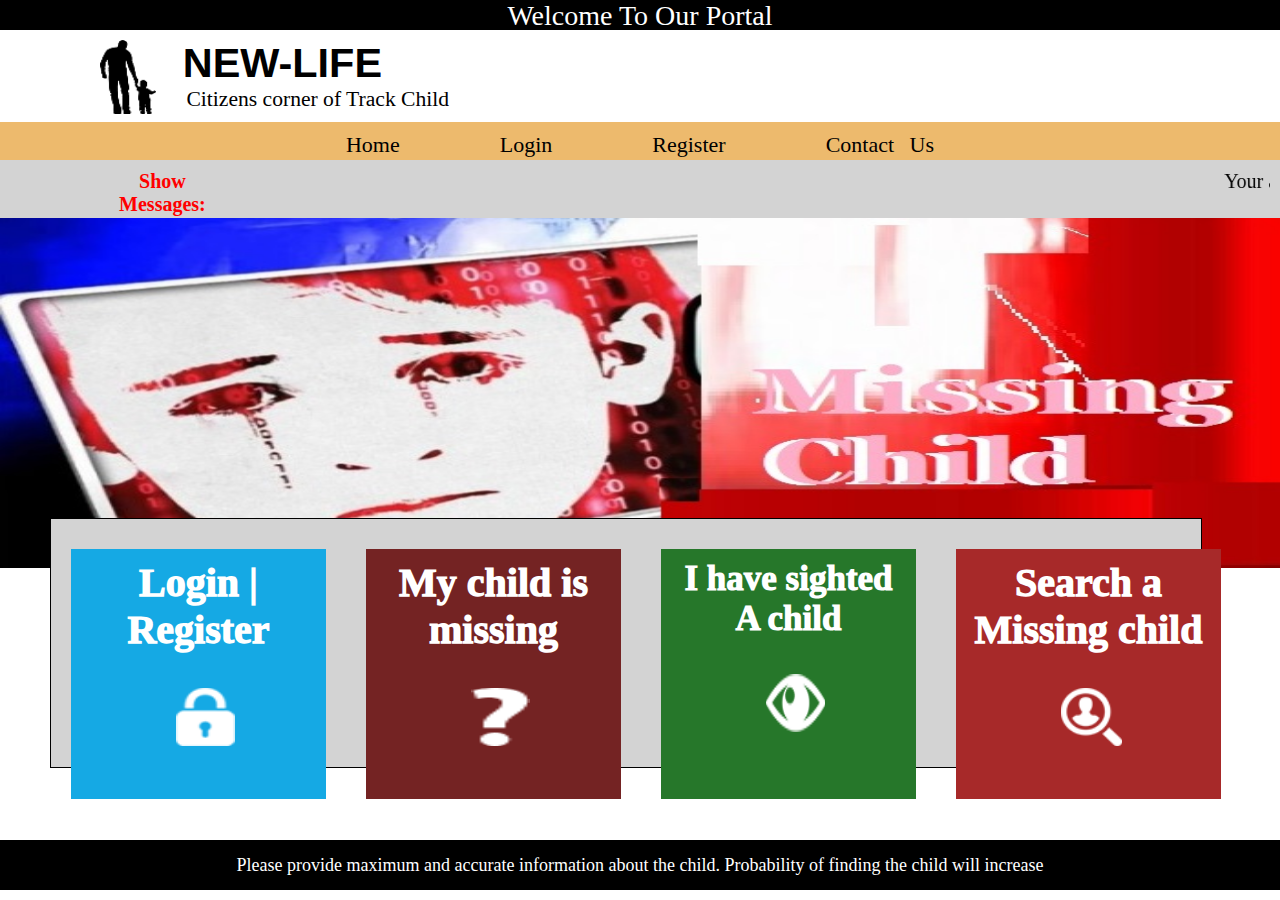
<file: index.html>
<!DOCTYPE html>
<html lang="en">
<head>
    <meta charset="UTF-8">
    <meta http-equiv="X-UA-Compatible" content="IE=edge">
    <meta name="viewport" content="width=device-width, initial-scale=1.0">
    <title>Document</title>
    <link rel="stylesheet" href="/all-style/style-home.css">
    <link href='https://css.gg/lock.css' rel='stylesheet'>
</head>
<body>
    <div class="head">Welcome To Our Portal</div>
    <div class="nav">
        <div class="wrapper0">
            <div class="content-logo">
                <a href="index.html">
                    <img src="/images/pngwing.com.png" width="56" height="74" alt="SOB-Logo">
                    <h1 class="heading">NEW-LIFE</h1>
                    <h5 class="heading2">Citizens corner of Track Child</h5>
                </a>
            </div>
        </div>
    </div>
    <div class="navv">
        <div class="wrapper">
            <div class="left">
                <ul>
                    <li><a href="home.html">Home</a></li>
                    <li><a href="login.html">Login</a></li>
                    <li><a href="#">Register</a></li>
                    <li><a href="contact.html">Contact Us</a></li>
                </ul>
            </div>
        </div>
    </div>
    <div class="display">
        <p class="para">Show Messages:</p>
        <marquee behavior="scroll" direction="left" loop="100"><p id="marq"></p></marquee>
    </div>
    <div class="scroll-image">
        <img src="/images/banner.jfif" alt="images" id="imgs" width="100%" height="350px">
    </div>

    <div class="main">
        <div class="parts">
            <ul class="list">
              <li>
                <a href="#">
                    <div class="parts1">Login | <br> Register <br> <img src="images/lock.webp" alt="lock-logo" class="lock"> </div>
                </a>
              </li>
              <li>
                <a href="#">
                    <div class="parts2">My child is <br> missing <br> <img src="/images/question.jpg" alt="question-logo" class="lock">  </div>
                </a>
              </li>
              <li>
                <a href="#">
                    <div class="parts3">I have sighted <br> A child<br> <img src="/images/eye.jpg" alt="eye-logo" class="lock"> </div>
                </a>
              </li>
              <li>
                <a href="#">
                    <div class="parts4">Search a <br> Missing child<br> <img src="/images/search.gif" alt="search.logo"  class="lock"> </div>
                </a>
              </li>
            </ul>
        </div>
    </div>
    <br>
    <br>
    <br>
    <br>
    <p class="cont">Please provide maximum and accurate information about the child. Probability of finding the child will increase</p>
    <script>
        
(function display0(){
    
    let txt=["Your adivce to inform the nearest police station.","You may contact police at 100 or child helpline at 1098","it is mandatory for police to register FIR in case of missing child"];
    for(let i of txt)
    {
       document.getElementById("marq").innerHTML=txt;
    }
})();

(function () {
    var value=document.getElementById("imgs");
    var time=3;
    var filepath='/images/';
    var images=["banner2.jfif","banner3.jfif","banner.jfif","banner4.jfif","banner5.jfif"];                                             
    var num=0;
    var len=images.length;
    var changeimage= function (){
        value.src=(filepath + images[num++]);
        if(num==len) {
            num=0;
        }
    };
    setInterval(changeimage,time*1000);
}
) ();
    </script>
</body>
</html>
</file>
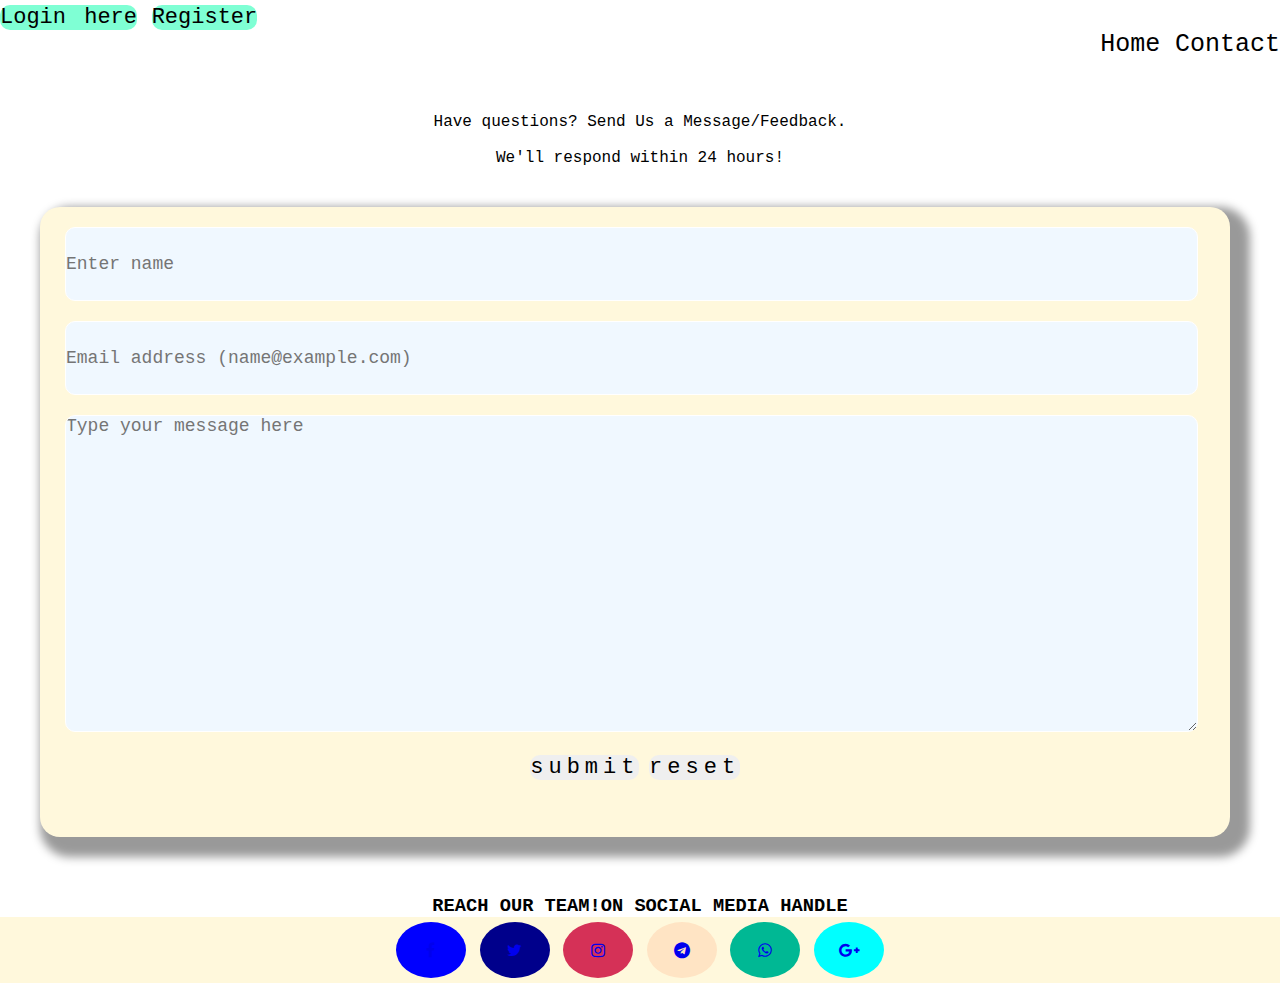
<file: contact.html>
<!DOCTYPE html>
<html lang="en">
<head>
    <meta charset="UTF-8">
    <meta http-equiv="X-UA-Compatible" content="IE=edge">
    <meta name="viewport" content="width=device-width, initial-scale=1.0">
    <title>Document</title>
    <link href="/all-style/style-contact.css" rel="stylesheet">
    <link rel="stylesheet" href="https://cdnjs.cloudflare.com/ajax/libs/font-awesome/4.7.0/css/font-awesome.min.css">
</head>
<body>
    <nav class="head">
        <div class="row-col">
            <section>     
                <a href="login.html" class="log">Login here</a>
                <a href="#" class="sign">Register</a>
            </section>
            <ul class="right">
                <li><a href="index.html">Home</a></li>
                <li><a href="Contact.html">Contact</a></li>
            </ul>
    </div>
    </nav>
    <br>
    <br>
    <br>
    <div class="content">
        <p>Have questions? Send Us a Message/Feedback.</p><br>
        <p>We'll respond within 24 hours!</p>
    </div>
    <div class="container">
        <form>
            <input type="text" placeholder="Enter name" required>
            <input type="email" placeholder="Email address (name@example.com)" required>
            <textarea placeholder="Type your message here" rows="6" cols="10"></textarea><br><br>
            <center>
                <input type="submit" class="btn1" value="submit">
                <input type="reset" class="btn2" value="reset">
            </center>
        </form>
    </div><br>
    <center>
            <p><h3>REACH OUR TEAM!ON SOCIAL MEDIA HANDLE</h3></p>
    </center> 
    <div class="ee">
        <a href="#" class="fa fa-facebook"></a>
        <a href="#" class="fa fa-twitter"></a>
        <a href="#" class="fa fa-instagram"></a>
        <a href="#" class="fa fa-telegram"></a>
        <a href="#" class="fa fa-whatsapp"></a>
        <a href="#" class="fa fa-google-plus"></a>
    </div>

</body>
</html>
</file>
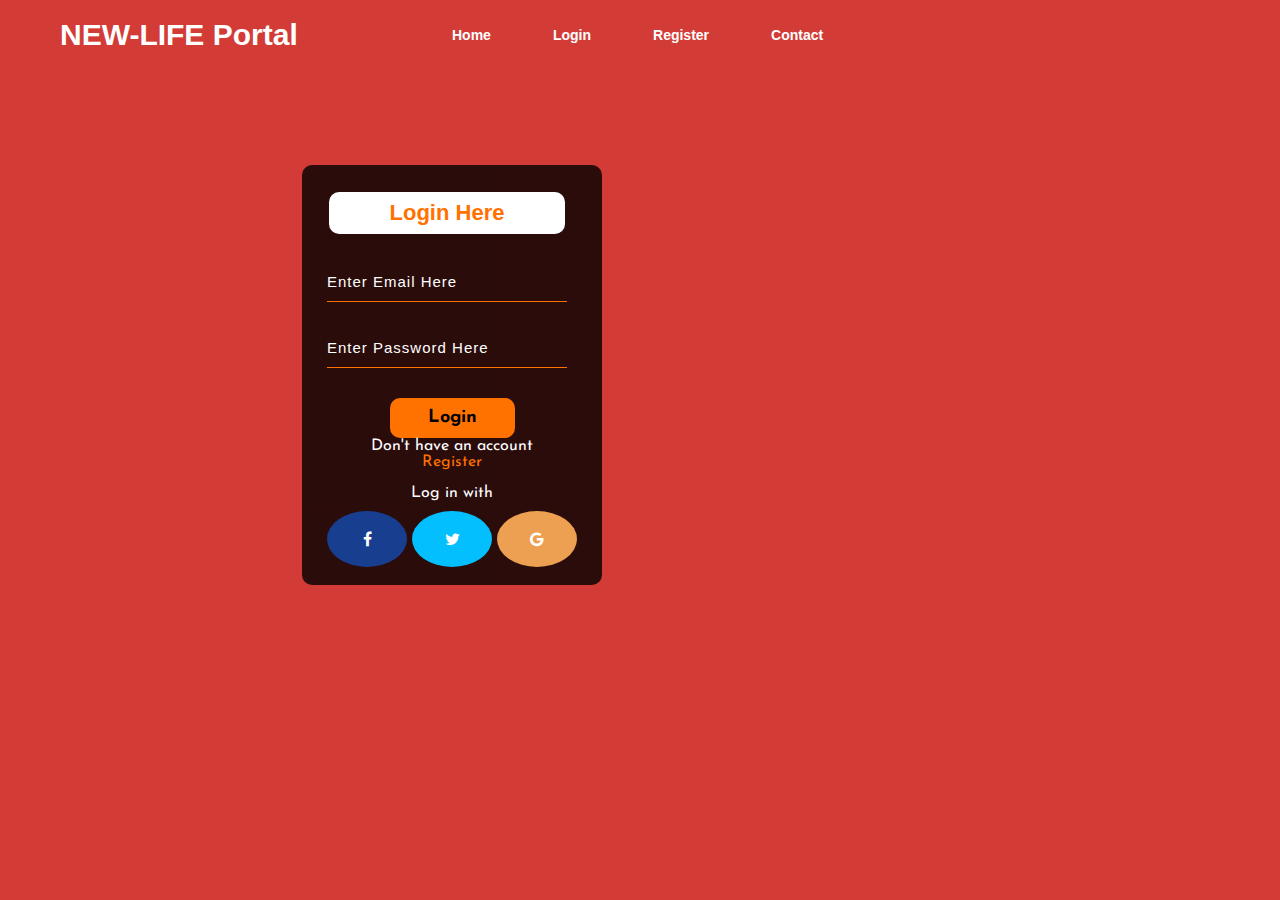
<file: login.html>
<!DOCTYPE html>
<html lang="en">
<head>
    <meta charset="UTF-8">
    <meta http-equiv="X-UA-Compatible" content="IE=edge">
    <meta name="viewport" content="width=device-width, initial-scale=1.0">
    <title>Login Page</title>
    <link rel="stylesheet" href="/all-style/style-login.css">
    <!----add css for icons---->
    <link rel="stylesheet" href="https://cdnjs.cloudflare.com/ajax/libs/font-awesome/4.7.0/css/font-awesome.min.css"> 
    <link href="https://fonts.googleapis.com/css?family=josefin+Sans&display=swap" rel="stylesheet">
</head>
<body>
  <div class="main">
    <div class="navbar">
        <div class="icon">
            <h2 class="logo">NEW-LIFE Portal </h2>
        </div>
        <div class="menu">
            <!----Edit link(active)---->
            <ul>
                <li><a href="index.html">Home</a></li>
                <li><a href="#">Login</a></li>
                <li><a href="#">Register</a></li>
                <li><a href="contact.html">Contact</a></li>
            </ul>
        </div>
       
    </div>
    <div class="content">
      <div class="row-col">
        <div class="left">
        <!----Correct the span tag--        <h1>Plan & <span>Enjoy
        </span> <br>Vacation Here </h1>      

        </div>-->
         <!----edit part of form---->

        <div class="right">
        <div class="form">
        <h2>Login Here</h2>
        <input type="email" name="email" placeholder="Enter Email Here">
        <input type="password" name="" placeholder="Enter Password Here"><center>
        <button class="btn1"><a href="#">Login</a></button>

        <p class="link">Don't have an account<br>
        <a href="#">Register</a></p>
        <p class="liw">Log in with</p>
    </center>
        <!----add icons here---->
        <a href="#" class="fa fa-facebook"></a>
        <a href="#" class="fa fa-twitter"></a>
        <a href="#" class="fa fa-google"></a>
        </div>  

        </div>
        </div>
    </div>
  </div>
  
</body>
</html>
</file>
<file: all-style/style-home.css>
* {
    margin: 0;
    padding: 0;
    color: #000;
}
.head {
    background-color: black;
    color: #fff;
    width: 100%;
    height: 30px;
    text-align: center;
    font-size: 28px;
}
.nav {
    margin: 8px 100px;
    padding: 2px 15px 2px 0px;
    
}
.content-logo {
    display: inline;
    font-weight: 500;
    font-size: 18px;
}
img {
    float: left;
    position: relative;
}
h1 {
    font-weight: 600;
    font-family: 'Franklin Gothic Medium', 'Arial Narrow', Arial, sans-serif;
    font-size: 2.3em;
    margin-left: 2em;
}
h1 h5 {
    float: right;  
}
h5 {
    font-weight: 200;
    font-size: 1.2em;
    margin-left: 4em;
}
.content-logo a {
    text-decoration: none;
}
.wrapper {
    background-color: rgb(237, 186, 109);
    height: 38px;
    text-align: center;
}
ul {
    list-style-type: none;
    display: inline-flex;
    margin-top: 10px;
    font-size: 22px;
}
.left {
    align-items: center;
}
.wrapper ul li {
    word-spacing: 10px;
    text-decoration: none;
    list-style: none; 
}
.wrapper ul li a {
    text-decoration: none;
    padding: 0px 50px;
    text-align: center;
}
.wrapper ul li a:hover {
    color: #fff;

}
.display {
    background-color: #d3d3d3;
    text-align: center;
    display: flex;
    padding: 10px;
    font-size: 20px;
}
.para {
    color: #ff0000;
    height: 38px;
    font-weight: bold;
    margin: 0 100px;
}
.marq {
 padding: 10px;
}
button {
    border-radius: 3px;
    border: 2px solid black;
}
.main {
    width: 100%;
    display: flex;
}
a {
    transition: all 0.8s ease;
}
.parts {
    width: 90%;
    height: 250px;
    z-index: 1;
    margin: -50px 0px 0px 50px;
    background-color: lightgrey;
    box-sizing: border-box;
    border: 1px solid black;
    display: grid;
}
.list ul {
    margin: 30px;
    text-decoration: none;
}
.list ul li {
    list-style: none;
}
ul li a {
    text-decoration: none;
}
.parts1 {
    color: #fff;
    font-size: 40px;
    font-weight: 1000;
    width: 235px;
    height: 230px;
    margin: 20px;
    background-color: rgb(21, 169, 228);  
    text-align: center; 
    padding: 10px; 
}
.parts2 {
    width: 235px;
    color: #fff;
    font-size: 40px;
    font-weight: 1000;
    padding: 10px;
    height: 230px;
    background-color: rgb(116, 35, 35);
    margin: 20px;
    text-align: center;
}
.parts3 {
    width: 235px;
    height: 230px;
    color: #fff;
    background-color: rgb(38, 119, 42);
    margin: 20px;
    padding: 10px;
    text-align: center; 
    font-size: 35px;
    font-weight: 1000;
}
.parts4 {
    width: 245px;
    color: #fff;
    font-size: 40px;
    font-weight: 1000;
    padding: 10px;
    text-align: center;
    height: 230px;
    background-color: rgb(167, 41, 41);
    margin: 20px;
}
.parts1:hover {
    background-color: grey;
}
.parts2:hover {
    background-color: grey;
}
.parts3:hover {
    background-color: grey;
}
.parts4:hover {
    background-color: grey;
}
.cont {
    background-color: #000;
    color: #fff;
    text-align: center;
    height: 20px;
    padding: 15px;
    font-size: 18px;
}
.lock {
    width: 25%;
    height: 25%;
    align-items: center;
    color: white;
    padding: 35px;
    margin-left: 60px;
    text-align: center;
}
</file>
<file: all-style/style-contact.css>
* {
    margin: 0;
    padding: 0;
    font-family: 'Courier New', Courier, monospace;
}
nav {
    width: 100%;
    word-spacing: 5px;
    margin-top: 5px;
}
section a {
    
    font-size: 22px;
    font-weight: 500;
    cursor: pointer;
    overflow: hidden;
    text-decoration: none;
    color: #000;
    border-radius: 10px;
    transition: all .7s ease;
}
section .log {
    background-color: aquamarine;
    color: #000;
}
section .sign {
    background-color: aquamarine;
    color: #000;
}
.log:hover{
    background-color: #00b894;
    color: black;
}
.sign:hover {
    background-color: #00b894;
    color: #000;
}
ul{
    text-align: right;
}
ul li{
    list-style: none;
    display: inline-block;
}
ul li a{
    color: #000;
    font-weight: 100;
    font-size: 25px;
    text-decoration: none;
}
.left{
    width: 40%;
    float: left;
    padding: 5px;
}
.row-col::after{
    content: "";
    display: table;
    clear: both;
}
.right{
    width: 55%;
    float: right;
}
nav:hover{
    background-color: cornsilk;
    color: whitesmoke;
}
p{
    text-align: center;
}
.container{
    box-sizing: border-box;
    box-shadow: 10px 10px 10px 10px rgba(0,0,0,0.4);
    border-radius: 20px;
    width: 93%;
    height: 70vh;
    margin: 40px;
    background-color: cornsilk;
}
input[type="text"],input[type="email"]{
    width: 95%;
    height: 8vh;
    margin-top: 20px;
    margin-left: 25px;
    border-radius: 10px;
    border: 1px solid white;
    background-color: aliceblue;
    font-size: 18px;
    
}
textarea{
    width: 95%;
    height: 35vh;
    margin-top: 20px;
    margin-left: 25px;
    border-radius: 10px;
    border: 1px solid white;
    background-color: aliceblue;
    font-size: 18px;
}
.btn1,.btn2{
    font-size: 22px;
    font-weight: 500;
    cursor: pointer;
    overflow: hidden;
    text-decoration: none;
    color: #000;
    border: none;
    border-radius: 10px;
    letter-spacing: 5px;
    transition: all .5s ease;
}
.btn1:hover{
    background-color: #000;
    color: #fff;
}
.btn2:hover{
    background-color: #000;
    color: #fff;
}
.ee{
    background-color: cornsilk;
    text-align: center;
}
.fa {
    padding: 20px;
    font-size: 30px;
    width: 30px;
    text-align: center;
    text-decoration: none;
    margin: 5px 2px;
    border-radius: 50%;
}
.fa-facebook{
    background-color: blue;
}
.fa-instagram{
    background-color: rgb(213, 49, 87);
}
.fa-google-plus{
    background-color: aqua;
}
.fa-twitter{
    background-color: darkblue;
}
.fa-telegram{
    background-color: bisque;
}
.fa-whatsapp{
    background-color: #00b894;
}
h3{
    text-align: center;
}
footer{
    text-align: center;
    background-color: grey;
}
</file>
<file: all-style/style-login.css>
*{
    margin: 0;
    padding: 0;
    font-family: 'Josefin Sans', sans-serif;
}

.main{
    width: 100%;
    height: 100vh;
    background: rgb(211, 59, 54);
    background-position: center;
    background-size: cover;
    
}

.navbar{
    width: 1200px;
    height: 75px;
    margin: auto;
}

.icon{
    width: 350px;
    float: left;
    height: 70px;
}

.logo{
    color: #fff;
    font-size: 30px;
    font-family: Arial;
    padding-left: 20px;    
    padding-top: 18px;
}

.menu{
    width: 400px;
    float: left;
    height: 70px;
}

ul{
    display: flex;
}

ul li{
    list-style: none;
    margin-left: 62px;
    margin-top:27px;
    font-size: 14px;

}

ul li a{
    text-decoration: none;
    color: #fff;
    font-family: Arial;
    font-weight: bold;
    transition: 0.4s ease-in-out;
}

ul li a:hover{
    color: #00ff87;
}


.right{
    width: 50%;
    
}
.content{
    width: 80%;
    margin: 90px;
    color: #fff;
}

.content h1{
    font-size: 50px;
    padding-left: 20px;
    margin-top: 9%;
    letter-spacing: 2px;
}


.content span{
    color: #ff7200;
    font-size: 60px;
}

.form{
    width: 250px;
    height: 370px;
    background: linear-gradient(to top, rgba(0,0,0,0.8)50%, rgba(0,0,0,0.8)50%);
    border-radius: 10px;
    padding: 25px;
    float: right;  
}

.form h2{
    width: 220px;
    font-family: sans-serif;
    text-align: center;
    color: #ff7200;
    font-size: 22px;
    background-color: #fff;
    border-radius: 10px;
    margin: 2px;
    padding: 8px;
}

.form input{
    width: 240px;
    height: 35px;
    background: transparent;
    border-bottom: 1px solid #ff7200;
    border-top: none;
    border-right: none;
    border-left: none;
    color: #fff;
    font-size: 15px;
    letter-spacing: 1px;
    margin-top: 30px;
}

.form input:focus{
    outline: none;
}

::placeholder{
    color: #fff;
    font-family: Arial;
}

.btn1{
    width: 50%;
    height: 40px;
    background: #ff7200;
    border: none;
    margin-top: 30px;
    font-size: 18px;
    border-radius: 10px;
    cursor: pointer;
    color:#000;
    transition: 0.4s ease;
}

.btn1:hover{
    background-color: #fff;
      
}

.btn1 a{
    text-decoration: none;
    color: #000;
    font-weight: bold;
}
.form.link{
    font-size: 17px;
    padding-top: 20px;
    text-align: center;
}
 .form .link a{
    text-decoration: none;
    color: #ff7200;
}

 .liw{
    padding-top: 15px;
    padding-bottom: 10px;
    text-align: center;
}

.fa{
    padding: 20px;
    font-size: 30px;
    width: 40px;
    text-align: center;
    text-decoration: none;
    border-radius: 50%;
}    
.fa-facebook{
    background: #183e90;
    color: white;
}
.fa-twitter{
    background: #04bffd;
    color: white;
}
.fa-google{
    background: #eea052;
    color: white;
}
h3{
    text-align: center;
}
</file>
